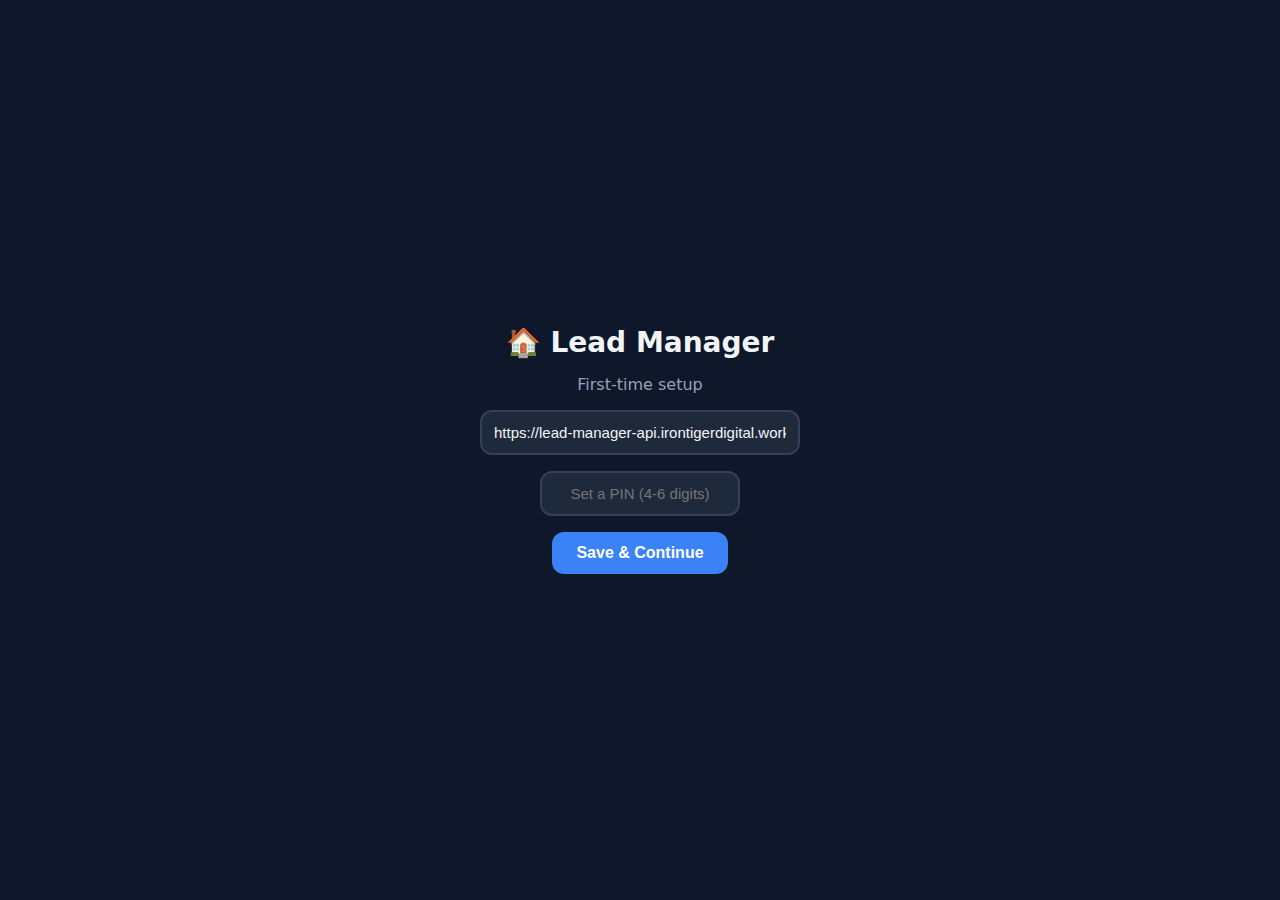
<file: docs/index.html>
<!DOCTYPE html>
<html lang="en">
<head>
  <meta charset="UTF-8">
  <meta name="viewport" content="width=device-width, initial-scale=1.0, user-scalable=no">
  <meta name="theme-color" content="#0f172a">
  <meta name="apple-mobile-web-app-capable" content="yes">
  <meta name="apple-mobile-web-app-status-bar-style" content="black-translucent">
  <title>Lead Manager</title>
  <link rel="manifest" href="manifest.json">
  <link rel="icon" href="icons/icon-192.png">
  <link rel="apple-touch-icon" href="icons/icon-192.png">
  <link rel="stylesheet" href="css/styles.css">
</head>
<body>
  <!-- Auth Screen -->
  <div id="auth-screen" class="screen active">
    <div class="auth-container">
      <h1>🏠 Lead Manager</h1>
      <p>Enter your PIN to continue</p>
      <input type="password" id="pin-input" maxlength="6" placeholder="••••••" inputmode="numeric" autocomplete="off">
      <button id="pin-submit" class="btn-primary">Unlock</button>
      <p id="auth-error" class="error hidden">Invalid PIN</p>
    </div>
  </div>

  <!-- Main App -->
  <div id="app-screen" class="screen">
    <!-- Header -->
    <header id="app-header">
      <h1 id="current-biz-name">Lead Manager</h1>
      <div class="header-actions">
        <button id="btn-refresh" class="icon-btn" title="Refresh">↻</button>
        <button id="btn-stats" class="icon-btn" title="Portfolio Stats">📊</button>
        <button id="btn-notifications" class="icon-btn" title="Notifications">🔔</button>
        <button id="btn-logout" class="icon-btn" title="Logout">🔒</button>
      </div>
    </header>

    <!-- Business Tabs -->
    <nav id="biz-tabs"></nav>

    <!-- Content Area -->
    <main id="content">
      <div id="loading" class="hidden">
        <div class="spinner"></div>
      </div>

      <!-- Spam indicator -->
      <div id="spam-badge" class="spam-badge hidden"></div>

      <!-- Conversation List -->
      <div id="conversation-list"></div>

      <!-- Conversation Detail (hidden by default) -->
      <div id="conversation-detail" class="hidden">
        <div id="detail-header">
          <button id="btn-back" class="icon-btn">←</button>
          <span id="detail-contact"></span>
          <button id="btn-call" class="icon-btn" title="Call">📞</button>
        </div>
        <div id="messages-container"></div>
        <div id="compose-bar">
          <input type="text" id="msg-input" placeholder="Type a message…" autocomplete="off">
          <button id="btn-send" class="btn-primary">Send</button>
        </div>
      </div>
    </main>
  </div>

  <!-- Stats Overlay -->
  <div id="stats-overlay" class="modal hidden">
    <div class="stats-panel">
      <div class="stats-header">
        <h2>Portfolio Stats</h2>
        <div class="stats-header-actions">
          <button id="stats-refresh" class="icon-btn" title="Refresh">↻</button>
          <button id="stats-close" class="icon-btn" title="Close">✕</button>
        </div>
      </div>
      <div id="stats-summary" class="stats-summary"></div>
      <div id="stats-grid" class="stats-grid">
        <div class="spinner"></div>
      </div>
    </div>
  </div>

  <!-- Toast -->
  <div id="toast" class="hidden"></div>

  <!-- Call Modal -->
  <div id="call-modal" class="modal hidden">
    <div class="modal-content">
      <h3>Call Customer</h3>
      <p id="call-modal-info"></p>
      <p class="small">Twilio will call your phone first, then connect you to the customer. Business caller ID will be shown.</p>
      <div class="modal-actions">
        <button id="call-cancel" class="btn-secondary">Cancel</button>
        <button id="call-confirm" class="btn-primary">Call Now</button>
      </div>
    </div>
  </div>

  <script src="js/twilio.js"></script>
  <script src="js/push.js"></script>
  <script src="js/app.js"></script>
</body>
</html>
</file>
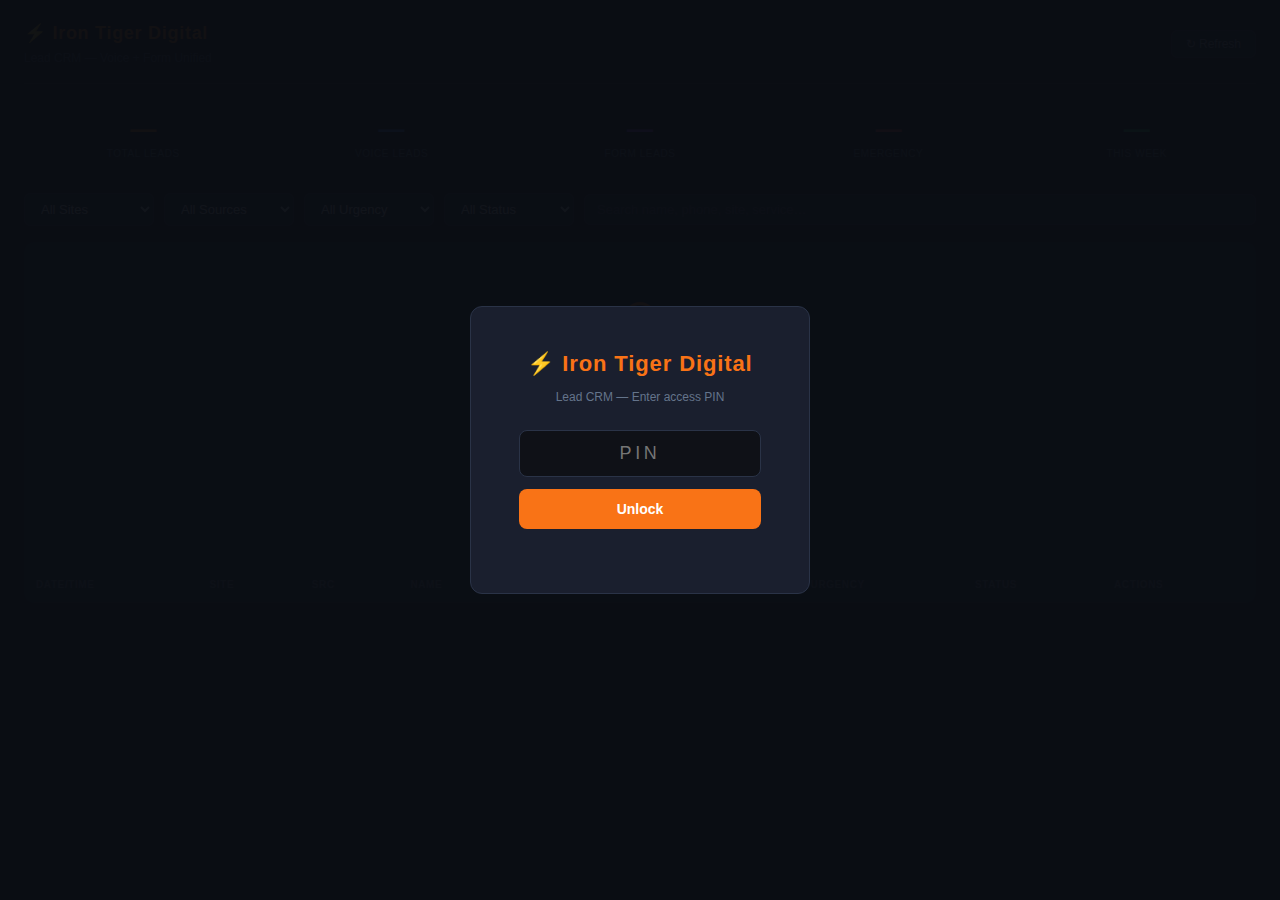
<file: docs/leads.html>
<!DOCTYPE html>
<html lang="en">
<head>
<meta charset="UTF-8">
<meta name="viewport" content="width=device-width,initial-scale=1">
<title>Iron Tiger — Lead CRM</title>
<style>
*{box-sizing:border-box;margin:0;padding:0}
body{font-family:-apple-system,BlinkMacSystemFont,'Segoe UI',sans-serif;background:#0a0d14;color:#e2e8f0;font-size:14px;line-height:1.5;min-height:100vh}

/* PIN overlay */
#pin-overlay{position:fixed;inset:0;background:rgba(10,13,20,.97);display:flex;align-items:center;justify-content:center;z-index:1000}
#pin-overlay.hidden{display:none}
.pin-box{background:#1a1f2e;border-radius:12px;padding:40px 48px;text-align:center;width:340px;border:1px solid #2a3347}
.pin-logo{font-size:22px;font-weight:800;color:#f97316;letter-spacing:.04em;margin-bottom:8px}
.pin-sub{font-size:12px;color:#64748b;margin-bottom:24px}
.pin-box input{width:100%;background:#0f1117;border:1px solid #2a3347;border-radius:8px;padding:12px 16px;color:#e2e8f0;font-size:18px;letter-spacing:.2em;text-align:center;outline:none;margin-bottom:12px}
.pin-box input:focus{border-color:#f97316}
.pin-box button{width:100%;background:#f97316;color:#fff;border:none;border-radius:8px;padding:12px;font-size:14px;font-weight:700;cursor:pointer}
.pin-box button:hover{background:#ea6c0c}
.pin-error{font-size:12px;color:#ef4444;margin-top:8px;min-height:16px}

/* Layout */
.wrap{max-width:1400px;margin:0 auto;padding:20px 24px}
.header{display:flex;align-items:center;justify-content:space-between;border-bottom:1px solid #1e2330;padding-bottom:16px;margin-bottom:20px;flex-wrap:wrap;gap:12px}
.logo{font-size:18px;font-weight:800;color:#f97316;letter-spacing:.04em}
.header-right{display:flex;align-items:center;gap:12px}
.refresh-btn{background:#1a1f2e;border:1px solid #2a3347;border-radius:6px;padding:6px 14px;color:#94a3b8;font-size:12px;cursor:pointer}
.refresh-btn:hover{border-color:#f97316;color:#f97316}
.last-refresh{font-size:11px;color:#475569}

/* Stats bar */
.stats-bar{display:grid;grid-template-columns:repeat(5,1fr);gap:10px;margin-bottom:20px}
.stat{background:#0f1117;border-radius:8px;padding:12px 14px;text-align:center}
.stat-val{font-size:26px;font-weight:800;line-height:1}
.stat-label{font-size:10px;color:#64748b;text-transform:uppercase;letter-spacing:.06em;margin-top:4px}
.v-orange{color:#f97316}
.v-blue{color:#3b82f6}
.v-purple{color:#a855f7}
.v-red{color:#ef4444}
.v-green{color:#22c55e}

/* Filters */
.filter-row{display:flex;flex-wrap:wrap;gap:10px;margin-bottom:16px;align-items:center}
.filter-row select,.filter-row input{background:#1a1f2e;border:1px solid #2a3347;border-radius:6px;padding:7px 12px;color:#e2e8f0;font-size:13px;outline:none;min-width:130px}
.filter-row select:focus,.filter-row input:focus{border-color:#f97316}
.filter-row input{flex:1;min-width:200px}
.filter-row input::placeholder{color:#475569}

/* Table */
.table-wrap{overflow-x:auto;border-radius:10px;background:#1a1f2e}
table{width:100%;border-collapse:collapse;font-size:13px;min-width:900px}
thead th{font-size:10px;text-transform:uppercase;letter-spacing:.06em;color:#64748b;padding:10px 12px;text-align:left;border-bottom:1px solid #1e2330;white-space:nowrap;user-select:none;cursor:pointer}
thead th:hover{color:#94a3b8}
thead th.sort-asc::after{content:' ↑'}
thead th.sort-desc::after{content:' ↓'}
tbody tr{cursor:pointer;transition:background .12s}
tbody tr:hover{background:#1e2535}
tbody tr.selected{background:#1e2a40;border-left:2px solid #f97316}
tbody td{padding:9px 12px;border-bottom:1px solid #111827;vertical-align:middle}
tbody tr:last-child td{border-bottom:none}

/* Badges */
.badge{display:inline-flex;align-items:center;gap:4px;font-size:10px;font-weight:700;padding:3px 8px;border-radius:4px;text-transform:uppercase;letter-spacing:.04em}
.badge-voice{background:#1d3a6b;color:#93c5fd}
.badge-form{background:#3b1d6b;color:#c4b5fd}
.badge-both{background:#1d4a3b;color:#6ee7b7}

.urgency-pill{display:inline-block;font-size:10px;font-weight:700;padding:3px 8px;border-radius:12px;text-transform:uppercase;letter-spacing:.03em}
.u-emergency{background:#4c1d1d;color:#fca5a5}
.u-same{background:#4c3a1d;color:#fcd34d}
.u-scheduled{background:#1d2d4c;color:#93c5fd}
.u-unknown{background:#1e2330;color:#64748b}

.status-select{background:#0f1117;border:1px solid #2a3347;border-radius:4px;color:#e2e8f0;font-size:11px;padding:4px 8px;cursor:pointer}
.status-select:focus{outline:none;border-color:#f97316}
.status-new{color:#f97316}
.status-contacted{color:#3b82f6}
.status-qualified{color:#22c55e}
.status-closed{color:#a855f7}
.status-junk{color:#475569}

/* Detail panel */
#detail-panel{position:fixed;top:0;right:-520px;width:500px;height:100vh;background:#1a1f2e;border-left:1px solid #2a3347;overflow-y:auto;transition:right .25s ease;z-index:500;display:flex;flex-direction:column}
#detail-panel.open{right:0}
.detail-header{padding:20px 20px 16px;border-bottom:1px solid #1e2330;display:flex;align-items:center;justify-content:space-between;flex-shrink:0}
.detail-title{font-size:15px;font-weight:700;color:#e2e8f0}
.detail-close{background:none;border:none;color:#64748b;font-size:20px;cursor:pointer;padding:4px 8px;border-radius:4px}
.detail-close:hover{color:#e2e8f0;background:#2a3347}
.detail-body{padding:20px;flex:1;overflow-y:auto}
.detail-section{margin-bottom:20px}
.detail-section-title{font-size:10px;text-transform:uppercase;letter-spacing:.08em;color:#64748b;margin-bottom:8px;font-weight:700}
.detail-row{display:flex;gap:8px;margin-bottom:6px;font-size:13px}
.detail-label{color:#64748b;flex-shrink:0;width:80px;font-size:12px}
.detail-value{color:#e2e8f0;word-break:break-word}
.detail-actions{display:flex;flex-wrap:wrap;gap:8px;padding:16px 20px;border-top:1px solid #1e2330;flex-shrink:0}
.action-btn{background:#1e2535;border:1px solid #2a3347;color:#94a3b8;border-radius:6px;padding:8px 14px;font-size:12px;font-weight:600;cursor:pointer;transition:all .12s}
.action-btn:hover{border-color:#f97316;color:#f97316}
.action-btn.primary{background:#f97316;border-color:#f97316;color:#fff}
.action-btn.primary:hover{background:#ea6c0c}

/* Recording player */
.audio-player{width:100%;margin-top:8px;accent-color:#f97316;height:36px}
audio::-webkit-media-controls-panel{background:#0f1117}

/* Transcript */
.transcript{background:#0f1117;border-radius:8px;padding:14px;font-size:12px;line-height:1.7;max-height:300px;overflow-y:auto;white-space:pre-wrap;word-break:break-word}
.transcript .speaker-agent{color:#f97316;font-weight:700}
.transcript .speaker-user{color:#93c5fd;font-weight:700}
.transcript-block{margin-bottom:8px}

/* Loading / empty states */
.loading{text-align:center;padding:60px 20px;color:#475569}
.spinner{width:32px;height:32px;border:3px solid #1e2330;border-top-color:#f97316;border-radius:50%;animation:spin .8s linear infinite;margin:0 auto 12px}
@keyframes spin{to{transform:rotate(360deg)}}
.empty{text-align:center;padding:60px 20px;color:#475569;font-size:13px}

/* Toast */
#toast{position:fixed;bottom:24px;right:24px;background:#1a1f2e;border:1px solid #2a3347;border-radius:8px;padding:12px 18px;font-size:13px;color:#e2e8f0;z-index:2000;opacity:0;transform:translateY(8px);transition:all .2s;pointer-events:none}
#toast.show{opacity:1;transform:translateY(0)}
#toast.success{border-color:#22c55e;color:#22c55e}
#toast.error{border-color:#ef4444;color:#ef4444}

/* Mobile card view */
@media(max-width:768px){
  .stats-bar{grid-template-columns:repeat(3,1fr)}
  .stats-bar .stat:nth-child(4),.stats-bar .stat:nth-child(5){grid-column:span 1}
  #detail-panel{width:100%;right:-100%}
  .filter-row select{min-width:100px}
  table{min-width:700px}
}
@media(max-width:480px){
  .stats-bar{grid-template-columns:1fr 1fr}
  .wrap{padding:12px 16px}
}
</style>
</head>
<body>

<!-- PIN overlay -->
<div id="pin-overlay">
  <div class="pin-box">
    <div class="pin-logo">⚡ Iron Tiger Digital</div>
    <div class="pin-sub">Lead CRM — Enter access PIN</div>
    <input type="password" id="pin-input" placeholder="PIN" maxlength="20" autocomplete="current-password">
    <button id="pin-submit">Unlock</button>
    <div class="pin-error" id="pin-error"></div>
  </div>
</div>

<!-- Main UI -->
<div class="wrap">
  <div class="header">
    <div>
      <div class="logo">⚡ Iron Tiger Digital</div>
      <div style="font-size:12px;color:#475569;margin-top:2px">Lead CRM — Voice + Form Unified</div>
    </div>
    <div class="header-right">
      <span class="last-refresh" id="last-refresh"></span>
      <button class="refresh-btn" id="refresh-btn">↻ Refresh</button>
    </div>
  </div>

  <!-- Stats -->
  <div class="stats-bar" id="stats-bar">
    <div class="stat"><div class="stat-val v-orange" id="s-total">—</div><div class="stat-label">Total Leads</div></div>
    <div class="stat"><div class="stat-val v-blue" id="s-voice">—</div><div class="stat-label">Voice Leads</div></div>
    <div class="stat"><div class="stat-val v-purple" id="s-form">—</div><div class="stat-label">Form Leads</div></div>
    <div class="stat"><div class="stat-val v-red" id="s-emergency">—</div><div class="stat-label">Emergency</div></div>
    <div class="stat"><div class="stat-val v-green" id="s-week">—</div><div class="stat-label">This Week</div></div>
  </div>

  <!-- Filters -->
  <div class="filter-row">
    <select id="f-site"><option value="">All Sites</option></select>
    <select id="f-source">
      <option value="">All Sources</option>
      <option value="voice">Voice</option>
      <option value="form">Form</option>
      <option value="voice+form">Merged</option>
    </select>
    <select id="f-urgency">
      <option value="">All Urgency</option>
      <option value="emergency">Emergency</option>
      <option value="same">Same-Day</option>
      <option value="scheduled">Scheduled</option>
    </select>
    <select id="f-status">
      <option value="">All Status</option>
      <option value="new">New</option>
      <option value="contacted">Contacted</option>
      <option value="qualified">Qualified</option>
      <option value="closed">Closed</option>
      <option value="junk">Junk</option>
    </select>
    <input type="search" id="f-search" placeholder="Search name, phone, site, service…">
  </div>

  <!-- Table -->
  <div class="table-wrap">
    <div class="loading" id="loading-state">
      <div class="spinner"></div>
      Loading leads…
    </div>
    <div class="empty hidden" id="empty-state">No leads match your filters.</div>
    <table id="leads-table" class="hidden">
      <thead>
        <tr>
          <th data-col="timestamp">Date/Time</th>
          <th data-col="site">Site</th>
          <th data-col="source">Src</th>
          <th data-col="name">Name</th>
          <th data-col="phone">Phone</th>
          <th data-col="service">Service</th>
          <th data-col="urgency">Urgency</th>
          <th data-col="status">Status</th>
          <th>Actions</th>
        </tr>
      </thead>
      <tbody id="leads-tbody"></tbody>
    </table>
  </div>
</div>

<!-- Detail panel -->
<div id="detail-panel">
  <div class="detail-header">
    <div class="detail-title" id="detail-name">Lead Detail</div>
    <button class="detail-close" id="detail-close">✕</button>
  </div>
  <div class="detail-body" id="detail-body"></div>
  <div class="detail-actions" id="detail-actions"></div>
</div>

<!-- Toast -->
<div id="toast"></div>

<script>
// ─── State ─────────────────────────────────────────────────────────────────
const API = 'https://lead-manager-api.irontigerdigital.workers.dev';
let PIN = sessionStorage.getItem('crm_pin') || '';
let allLeads = [];
let sortCol = 'timestamp';
let sortDir = 'desc';
let selectedId = null;
let refreshTimer = null;

// ─── PIN Auth ───────────────────────────────────────────────────────────────
const pinOverlay = document.getElementById('pin-overlay');
const pinInput   = document.getElementById('pin-input');
const pinSubmit  = document.getElementById('pin-submit');
const pinError   = document.getElementById('pin-error');

function tryPin(pin) {
  PIN = pin;
  sessionStorage.setItem('crm_pin', pin);
  pinError.textContent = '';
  loadLeads();
}

pinSubmit.addEventListener('click', () => {
  const val = pinInput.value.trim();
  if (!val) { pinError.textContent = 'Enter a PIN.'; return; }
  tryPin(val);
});
pinInput.addEventListener('keydown', e => { if (e.key === 'Enter') pinSubmit.click(); });

if (PIN) {
  pinOverlay.classList.add('hidden');
  loadLeads();
} else {
  pinOverlay.classList.remove('hidden');
}

// ─── Fetch leads ────────────────────────────────────────────────────────────
async function loadLeads() {
  setLoading(true);
  try {
    const res = await fetch(`${API}/api/leads?pin=${encodeURIComponent(PIN)}`);
    if (res.status === 401) {
      pinError.textContent = 'Wrong PIN — try again.';
      pinOverlay.classList.remove('hidden');
      sessionStorage.removeItem('crm_pin');
      PIN = '';
      setLoading(false);
      return;
    }
    const data = await res.json();
    pinOverlay.classList.add('hidden');
    allLeads = data.leads || [];
    buildSiteFilter();
    updateStats();
    renderTable();
    document.getElementById('last-refresh').textContent =
      'Updated ' + new Date().toLocaleTimeString('en-US', {hour:'numeric',minute:'2-digit'});
  } catch(e) {
    showToast('Fetch error: ' + e.message, 'error');
    setLoading(false);
  }
}

function setLoading(on) {
  document.getElementById('loading-state').classList.toggle('hidden', !on);
  document.getElementById('leads-table').classList.toggle('hidden', on);
  document.getElementById('empty-state').classList.add('hidden');
}

// ─── Stats ──────────────────────────────────────────────────────────────────
function updateStats() {
  const now = Date.now();
  const weekAgo = now - 7*24*60*60*1000;
  const voice = allLeads.filter(l => l.source === 'voice' || l.source === 'voice+form').length;
  const form  = allLeads.filter(l => l.source === 'form'  || l.source === 'voice+form').length;
  const emerg = allLeads.filter(l => urgencyClass(l.urgency) === 'emergency').length;
  const week  = allLeads.filter(l => new Date(l.timestamp).getTime() >= weekAgo).length;

  document.getElementById('s-total').textContent     = allLeads.length;
  document.getElementById('s-voice').textContent     = voice;
  document.getElementById('s-form').textContent      = form;
  document.getElementById('s-emergency').textContent = emerg;
  document.getElementById('s-week').textContent      = week;
}

// ─── Site filter options ─────────────────────────────────────────────────────
function buildSiteFilter() {
  const sites = [...new Set(allLeads.map(l => l.site).filter(Boolean))].sort();
  const sel = document.getElementById('f-site');
  const cur = sel.value;
  sel.innerHTML = '<option value="">All Sites</option>' +
    sites.map(s => `<option value="${esc(s)}"${s===cur?' selected':''}>${esc(s)}</option>`).join('');
}

// ─── Filter & sort ──────────────────────────────────────────────────────────
function getFiltered() {
  const site   = document.getElementById('f-site').value.toLowerCase();
  const source = document.getElementById('f-source').value.toLowerCase();
  const urgency = document.getElementById('f-urgency').value.toLowerCase();
  const status = document.getElementById('f-status').value.toLowerCase();
  const q      = document.getElementById('f-search').value.toLowerCase();

  return allLeads.filter(l => {
    if (site   && (l.site   || '').toLowerCase() !== site)   return false;
    if (source && !l.source.includes(source))                return false;
    if (status && l.status !== status)                       return false;
    if (urgency) {
      const uc = urgencyClass(l.urgency);
      if (urgency === 'emergency' && uc !== 'emergency')     return false;
      if (urgency === 'same'      && uc !== 'same')          return false;
      if (urgency === 'scheduled' && uc !== 'scheduled')     return false;
    }
    if (q) {
      const hay = [l.name,l.phone,l.site,l.service,l.address,l.summary].join(' ').toLowerCase();
      if (!hay.includes(q)) return false;
    }
    return true;
  }).sort((a,b) => {
    let av = a[sortCol] || '', bv = b[sortCol] || '';
    if (sortCol === 'timestamp') { av = new Date(av); bv = new Date(bv); }
    else { av = String(av).toLowerCase(); bv = String(bv).toLowerCase(); }
    if (av < bv) return sortDir === 'asc' ? -1 : 1;
    if (av > bv) return sortDir === 'asc' ?  1 : -1;
    return 0;
  });
}

// ─── Render table ────────────────────────────────────────────────────────────
function renderTable() {
  const leads = getFiltered();
  const tbody = document.getElementById('leads-tbody');
  const table = document.getElementById('leads-table');
  const empty = document.getElementById('empty-state');
  const loading = document.getElementById('loading-state');

  loading.classList.add('hidden');

  if (!leads.length) {
    table.classList.add('hidden');
    empty.classList.remove('hidden');
    return;
  }
  empty.classList.add('hidden');
  table.classList.remove('hidden');

  tbody.innerHTML = leads.map(l => {
    const ts = fmtDate(l.timestamp);
    const src = sourceBadge(l.source);
    const urg = urgencyPill(l.urgency);
    const statusOpts = ['new','contacted','qualified','closed','junk'].map(s =>
      `<option value="${s}"${l.status===s?' selected':''}>${cap(s)}</option>`
    ).join('');
    const selected = selectedId === l.id ? ' selected' : '';
    return `<tr data-id="${esc(l.id)}"${selected}>
      <td style="color:#64748b;font-size:12px;white-space:nowrap">${ts}</td>
      <td style="max-width:140px;overflow:hidden;text-overflow:ellipsis;white-space:nowrap;color:#94a3b8" title="${esc(l.site)}">${esc(l.site||'—')}</td>
      <td>${src}</td>
      <td style="font-weight:600">${esc(l.name||'Unknown')}</td>
      <td style="font-size:12px;color:#94a3b8">${fmtPhone(l.phone)}</td>
      <td style="max-width:140px;overflow:hidden;text-overflow:ellipsis;white-space:nowrap;color:#94a3b8" title="${esc(l.service)}">${esc(l.service||'—')}</td>
      <td>${urg}</td>
      <td>
        <select class="status-select status-${l.status||'new'}" data-id="${esc(l.id)}"
          onclick="event.stopPropagation()" onchange="changeStatus(this)">
          ${statusOpts}
        </select>
      </td>
      <td onclick="event.stopPropagation()">
        ${l.phone ? `<a href="tel:${esc(l.phone)}" style="color:#f97316;font-size:11px;text-decoration:none" title="Call">📞</a>` : ''}
        ${l.recording_url ? ` <span style="cursor:pointer;font-size:11px;color:#3b82f6" onclick="openDetail('${esc(l.id)}')" title="Has recording">🎙</span>` : ''}
      </td>
    </tr>`;
  }).join('');

  // Row click → open detail
  tbody.querySelectorAll('tr').forEach(row => {
    row.addEventListener('click', () => openDetail(row.dataset.id));
  });

  // Sort header highlights
  document.querySelectorAll('thead th[data-col]').forEach(th => {
    th.classList.remove('sort-asc','sort-desc');
    if (th.dataset.col === sortCol) th.classList.add(sortDir==='asc'?'sort-asc':'sort-desc');
  });
}

// ─── Sort header clicks ───────────────────────────────────────────────────────
document.querySelectorAll('thead th[data-col]').forEach(th => {
  th.addEventListener('click', () => {
    const col = th.dataset.col;
    if (sortCol === col) sortDir = sortDir === 'asc' ? 'desc' : 'asc';
    else { sortCol = col; sortDir = 'desc'; }
    renderTable();
  });
});

// ─── Filter listeners ────────────────────────────────────────────────────────
['f-site','f-source','f-urgency','f-status','f-search'].forEach(id => {
  document.getElementById(id).addEventListener('input', () => renderTable());
});

// ─── Status update ──────────────────────────────────────────────────────────
async function changeStatus(sel) {
  const id     = sel.dataset.id;
  const status = sel.value;
  sel.className = `status-select status-${status}`;
  try {
    const res = await fetch(`${API}/api/leads/${encodeURIComponent(id)}/status?pin=${encodeURIComponent(PIN)}`, {
      method: 'POST',
      headers: {'Content-Type':'application/json'},
      body: JSON.stringify({ status })
    });
    if (!res.ok) throw new Error('Server error');
    // Update local state
    const lead = allLeads.find(l => l.id === id);
    if (lead) lead.status = status;
    showToast('Status updated → ' + cap(status), 'success');
    updateStats();
  } catch(e) {
    showToast('Update failed: ' + e.message, 'error');
  }
}

// ─── Detail panel ────────────────────────────────────────────────────────────
async function openDetail(id) {
  selectedId = id;
  renderTable();
  const panel = document.getElementById('detail-panel');
  const body  = document.getElementById('detail-body');
  const name  = document.getElementById('detail-name');
  const acts  = document.getElementById('detail-actions');
  panel.classList.add('open');

  // Find in local state first
  let lead = allLeads.find(l => l.id === id);

  // If voice lead without transcript, fetch detail
  if (lead && lead.source !== 'form' && !lead.transcript) {
    try {
      const res = await fetch(`${API}/api/leads/${encodeURIComponent(id)}?pin=${encodeURIComponent(PIN)}`);
      if (res.ok) { const d = await res.json(); lead = { ...lead, ...d }; }
    } catch(e) {}
  }

  if (!lead) { body.innerHTML = '<div class="empty">Lead not found.</div>'; return; }

  name.textContent = lead.name || 'Lead Detail';

  const mapUrl = lead.address
    ? `https://www.google.com/maps/search/${encodeURIComponent(lead.address)}`
    : null;

  const rows = [
    ['Site',     lead.site],
    ['Source',   lead.source],
    ['Phone',    lead.phone ? `<a href="tel:${esc(lead.phone)}" style="color:#f97316">${fmtPhone(lead.phone)}</a>` : null],
    ['Email',    lead.email ? `<a href="mailto:${esc(lead.email)}" style="color:#f97316">${esc(lead.email)}</a>` : null],
    ['Address',  lead.address ? (mapUrl ? `<a href="${mapUrl}" target="_blank" style="color:#f97316">${esc(lead.address)}</a>` : esc(lead.address)) : null],
    ['Service',  lead.service],
    ['Urgency',  lead.urgency ? urgencyPill(lead.urgency) : null],
    ['Quality',  lead.lead_quality || null],
    ['Status',   lead.status ? `<span class="status-${lead.status}" style="font-weight:700">${cap(lead.status)}</span>` : null],
    ['Time',     fmtDateFull(lead.timestamp)],
  ].filter(([,v]) => v);

  let html = `<div class="detail-section">
    <div class="detail-section-title">Contact Info</div>
    ${rows.map(([label,val]) => `<div class="detail-row"><div class="detail-label">${label}</div><div class="detail-value">${val}</div></div>`).join('')}
  </div>`;

  if (lead.summary) {
    html += `<div class="detail-section">
      <div class="detail-section-title">Summary</div>
      <div style="font-size:13px;color:#94a3b8;line-height:1.6">${esc(lead.summary)}</div>
    </div>`;
  }

  if (lead.recording_url) {
    html += `<div class="detail-section">
      <div class="detail-section-title">Recording</div>
      <audio class="audio-player" controls preload="none" src="${esc(lead.recording_url)}"></audio>
    </div>`;
  }

  if (lead.transcript) {
    html += `<div class="detail-section">
      <div class="detail-section-title">Transcript</div>
      <div class="transcript">${formatTranscript(lead.transcript)}</div>
    </div>`;
  }

  body.innerHTML = html;

  // Actions
  const actionBtns = [];
  if (lead.phone) {
    actionBtns.push(`<button class="action-btn" onclick="copyPhone('${esc(lead.phone)}')">📋 Copy Phone</button>`);
    actionBtns.push(`<a href="tel:${esc(lead.phone)}" class="action-btn" style="text-decoration:none">📞 Call</a>`);
  }
  if (mapUrl) {
    actionBtns.push(`<a href="${mapUrl}" target="_blank" class="action-btn" style="text-decoration:none">📍 Map</a>`);
  }
  actionBtns.push(`<button class="action-btn primary" onclick="quickStatus('${esc(id)}','contacted')">✓ Mark Contacted</button>`);

  acts.innerHTML = actionBtns.join('');
}

document.getElementById('detail-close').addEventListener('click', () => {
  document.getElementById('detail-panel').classList.remove('open');
  selectedId = null;
  renderTable();
});

async function quickStatus(id, status) {
  const sel = document.querySelector(`select.status-select[data-id="${id}"]`);
  if (sel) { sel.value = status; await changeStatus(sel); }
  else {
    try {
      await fetch(`${API}/api/leads/${encodeURIComponent(id)}/status?pin=${encodeURIComponent(PIN)}`, {
        method:'POST', headers:{'Content-Type':'application/json'},
        body: JSON.stringify({ status })
      });
      const lead = allLeads.find(l => l.id === id);
      if (lead) lead.status = status;
      showToast('Marked as ' + cap(status), 'success');
      renderTable();
    } catch(e) { showToast('Failed: ' + e.message, 'error'); }
  }
}

function copyPhone(phone) {
  navigator.clipboard.writeText(phone).then(() => showToast('Phone copied!', 'success'));
}

// ─── Helpers ─────────────────────────────────────────────────────────────────
function esc(s) { return String(s||'').replace(/&/g,'&amp;').replace(/</g,'&lt;').replace(/>/g,'&gt;').replace(/"/g,'&quot;'); }
function cap(s) { return s ? s[0].toUpperCase() + s.slice(1) : ''; }

function fmtPhone(p) {
  if (!p) return '—';
  const d = p.replace(/\D/g,'');
  if (d.length === 11) return `(${d.slice(1,4)}) ${d.slice(4,7)}-${d.slice(7)}`;
  if (d.length === 10) return `(${d.slice(0,3)}) ${d.slice(3,6)}-${d.slice(6)}`;
  return p;
}

function fmtDate(ts) {
  if (!ts) return '—';
  const d = new Date(ts);
  const now = new Date();
  const diffMs = now - d;
  const diffH  = diffMs / 3600000;
  if (diffH < 24) {
    return d.toLocaleTimeString('en-US',{hour:'numeric',minute:'2-digit',hour12:true}) + ' today';
  }
  if (diffH < 48) return 'Yesterday ' + d.toLocaleTimeString('en-US',{hour:'numeric',minute:'2-digit',hour12:true});
  return d.toLocaleDateString('en-US',{month:'short',day:'numeric'}) + ' ' +
    d.toLocaleTimeString('en-US',{hour:'numeric',minute:'2-digit',hour12:true});
}

function fmtDateFull(ts) {
  if (!ts) return '—';
  return new Date(ts).toLocaleString('en-US',{
    month:'short',day:'numeric',year:'numeric',
    hour:'numeric',minute:'2-digit',hour12:true,timeZoneName:'short'
  });
}

function urgencyClass(u) {
  if (!u) return 'unknown';
  const l = u.toLowerCase();
  if (l.includes('emergency') || l.includes('urgent') || l.includes('asap')) return 'emergency';
  if (l.includes('same') || l.includes('today') || l.includes('soon')) return 'same';
  if (l.includes('schedule') || l.includes('flexible') || l.includes('whenever')) return 'scheduled';
  return 'unknown';
}

function urgencyPill(u) {
  const cls = urgencyClass(u);
  const clsMap = {emergency:'u-emergency',same:'u-same',scheduled:'u-scheduled',unknown:'u-unknown'};
  const label = u || 'Unknown';
  return `<span class="urgency-pill ${clsMap[cls]}">${esc(label)}</span>`;
}

function sourceBadge(s) {
  if (s === 'voice')      return '<span class="badge badge-voice">📞 Voice</span>';
  if (s === 'form')       return '<span class="badge badge-form">📝 Form</span>';
  if (s === 'voice+form') return '<span class="badge badge-both">🔀 Both</span>';
  return `<span class="badge">${esc(s)}</span>`;
}

function formatTranscript(t) {
  if (!t) return '';
  // If it's an array of utterances [{role, content}]
  if (Array.isArray(t)) {
    return t.map(u => {
      const role = (u.role || u.speaker || 'unknown').toLowerCase();
      const cls  = role === 'agent' ? 'speaker-agent' : 'speaker-user';
      return `<div class="transcript-block"><span class="${cls}">${cap(role)}:</span> ${esc(u.content || u.text || '')}</div>`;
    }).join('');
  }
  // Plain text — try to detect speaker labels like "Agent:" or "User:"
  return esc(String(t))
    .replace(/\b(Agent|Sarah):\s*/g, '<span class="speaker-agent">$1:</span> ')
    .replace(/\b(User|Caller|Customer):\s*/g, '<span class="speaker-user">$1:</span> ');
}

// ─── Toast ───────────────────────────────────────────────────────────────────
let toastTimer;
function showToast(msg, type='') {
  const t = document.getElementById('toast');
  t.textContent = msg;
  t.className = 'show' + (type ? ' ' + type : '');
  clearTimeout(toastTimer);
  toastTimer = setTimeout(() => { t.className = ''; }, 3000);
}

// ─── Auto-refresh ────────────────────────────────────────────────────────────
document.getElementById('refresh-btn').addEventListener('click', () => {
  if (PIN) loadLeads();
});

function scheduleRefresh() {
  clearTimeout(refreshTimer);
  refreshTimer = setTimeout(() => { if (PIN) { loadLeads(); scheduleRefresh(); } }, 60000);
}
scheduleRefresh();
</script>
</body>
</html>
</file>
<file: docs/css/styles.css>
/* === Reset & Base === */
*, *::before, *::after { box-sizing: border-box; margin: 0; padding: 0; }

:root {
  --bg: #0f172a;
  --bg2: #1e293b;
  --bg3: #334155;
  --text: #f1f5f9;
  --text2: #94a3b8;
  --accent: #3b82f6;
  --green: #22c55e;
  --red: #ef4444;
  --orange: #f97316;
  --radius: 12px;
  --safe-bottom: env(safe-area-inset-bottom, 0px);
}

html, body {
  height: 100%;
  font-family: -apple-system, BlinkMacSystemFont, 'Segoe UI', system-ui, sans-serif;
  background: var(--bg);
  color: var(--text);
  overflow: hidden;
  -webkit-user-select: none;
  user-select: none;
}

.screen { display: none; height: 100%; flex-direction: column; }
.screen.active { display: flex; }

.hidden { display: none !important; }

/* === Auth === */
.auth-container {
  display: flex;
  flex-direction: column;
  align-items: center;
  justify-content: center;
  gap: 16px;
  height: 100%;
  padding: 24px;
}
.auth-container h1 { font-size: 28px; }
.auth-container p { color: var(--text2); }
#pin-input {
  width: 200px;
  padding: 14px;
  font-size: 24px;
  text-align: center;
  letter-spacing: 8px;
  background: var(--bg2);
  border: 2px solid var(--bg3);
  border-radius: var(--radius);
  color: var(--text);
  outline: none;
}
#pin-input:focus { border-color: var(--accent); }
.error { color: var(--red); font-size: 14px; }

/* === Buttons === */
.btn-primary {
  padding: 12px 24px;
  background: var(--accent);
  color: #fff;
  border: none;
  border-radius: var(--radius);
  font-size: 16px;
  font-weight: 600;
  cursor: pointer;
  transition: opacity .15s;
}
.btn-primary:active { opacity: .7; }
.btn-secondary {
  padding: 12px 24px;
  background: var(--bg3);
  color: var(--text);
  border: none;
  border-radius: var(--radius);
  font-size: 16px;
  cursor: pointer;
}
.icon-btn {
  background: none;
  border: none;
  font-size: 20px;
  cursor: pointer;
  padding: 8px;
  color: var(--text);
  line-height: 1;
}

/* === Header === */
#app-header {
  display: flex;
  align-items: center;
  justify-content: space-between;
  padding: 12px 16px;
  padding-top: max(12px, env(safe-area-inset-top));
  background: var(--bg2);
  border-bottom: 1px solid var(--bg3);
}
#app-header h1 { font-size: 18px; font-weight: 700; }
.header-actions { display: flex; gap: 4px; }

/* === Business Tabs === */
#biz-tabs {
  display: flex;
  overflow-x: auto;
  background: var(--bg2);
  border-bottom: 1px solid var(--bg3);
  scrollbar-width: none;
  -webkit-overflow-scrolling: touch;
}
#biz-tabs::-webkit-scrollbar { display: none; }

.biz-tab {
  flex: 0 0 auto;
  padding: 10px 16px;
  font-size: 13px;
  font-weight: 600;
  color: var(--text2);
  background: none;
  border: none;
  border-bottom: 3px solid transparent;
  cursor: pointer;
  white-space: nowrap;
  position: relative;
  transition: color .15s;
}
.biz-tab.active { color: var(--text); }
.biz-tab .badge {
  position: absolute;
  top: 4px;
  right: 4px;
  min-width: 18px;
  height: 18px;
  padding: 0 5px;
  background: var(--red);
  color: #fff;
  border-radius: 9px;
  font-size: 11px;
  font-weight: 700;
  display: flex;
  align-items: center;
  justify-content: center;
}

/* === Content === */
#content {
  flex: 1;
  overflow-y: auto;
  -webkit-overflow-scrolling: touch;
}

/* === Loading Spinner === */
.spinner {
  width: 32px;
  height: 32px;
  border: 3px solid var(--bg3);
  border-top-color: var(--accent);
  border-radius: 50%;
  animation: spin .7s linear infinite;
  margin: 40px auto;
}
@keyframes spin { to { transform: rotate(360deg); } }

/* === Conversation List === */
.conv-item {
  display: flex;
  align-items: center;
  gap: 12px;
  padding: 14px 16px;
  border-bottom: 1px solid var(--bg3);
  cursor: pointer;
  transition: background .1s;
}
.conv-item:active { background: var(--bg2); }
.conv-avatar {
  width: 44px;
  height: 44px;
  border-radius: 50%;
  display: flex;
  align-items: center;
  justify-content: center;
  font-size: 18px;
  font-weight: 700;
  flex-shrink: 0;
  color: #fff;
}
.conv-info { flex: 1; min-width: 0; }
.conv-name { font-weight: 600; font-size: 15px; }
.conv-preview {
  font-size: 13px;
  color: var(--text2);
  white-space: nowrap;
  overflow: hidden;
  text-overflow: ellipsis;
  margin-top: 2px;
}
.conv-meta {
  display: flex;
  flex-direction: column;
  align-items: flex-end;
  gap: 4px;
  flex-shrink: 0;
}
.conv-time { font-size: 12px; color: var(--text2); }
.conv-unread {
  min-width: 20px;
  height: 20px;
  padding: 0 6px;
  background: var(--accent);
  color: #fff;
  border-radius: 10px;
  font-size: 11px;
  font-weight: 700;
  display: flex;
  align-items: center;
  justify-content: center;
}
.conv-call-icon { font-size: 13px; margin-right: 4px; }

/* === Conversation Detail === */
#conversation-detail {
  display: flex;
  flex-direction: column;
  height: 100%;
}
#conversation-detail:not(.hidden) { display: flex; }

#detail-header {
  display: flex;
  align-items: center;
  gap: 8px;
  padding: 12px 16px;
  background: var(--bg2);
  border-bottom: 1px solid var(--bg3);
}
#detail-contact { flex: 1; font-weight: 600; font-size: 16px; }

#messages-container {
  flex: 1;
  overflow-y: auto;
  padding: 16px;
  display: flex;
  flex-direction: column;
  gap: 8px;
  -webkit-overflow-scrolling: touch;
}

.msg-bubble {
  max-width: 80%;
  padding: 10px 14px;
  border-radius: 16px;
  font-size: 15px;
  line-height: 1.4;
  word-wrap: break-word;
}
.msg-bubble.incoming {
  align-self: flex-start;
  background: var(--bg2);
  border-bottom-left-radius: 4px;
}
.msg-bubble.outgoing {
  align-self: flex-end;
  background: var(--accent);
  border-bottom-right-radius: 4px;
}
.msg-time {
  font-size: 11px;
  color: var(--text2);
  margin-top: 4px;
}
.msg-bubble.outgoing .msg-time { color: rgba(255,255,255,.6); }

.call-entry {
  display: flex;
  align-items: center;
  gap: 8px;
  padding: 8px 14px;
  background: var(--bg2);
  border-radius: 12px;
  align-self: center;
  font-size: 13px;
  color: var(--text2);
  cursor: pointer;
}
.call-entry:active { opacity: .7; }

/* === Compose Bar === */
#compose-bar {
  display: flex;
  gap: 8px;
  padding: 10px 16px;
  padding-bottom: max(10px, var(--safe-bottom));
  background: var(--bg2);
  border-top: 1px solid var(--bg3);
}
#msg-input {
  flex: 1;
  padding: 10px 14px;
  background: var(--bg3);
  border: none;
  border-radius: 20px;
  color: var(--text);
  font-size: 15px;
  outline: none;
}
#msg-input::placeholder { color: var(--text2); }
#compose-bar .btn-primary {
  padding: 10px 18px;
  border-radius: 20px;
  font-size: 15px;
}

/* === Toast === */
#toast {
  position: fixed;
  bottom: 80px;
  left: 50%;
  transform: translateX(-50%);
  padding: 10px 20px;
  background: var(--bg3);
  color: var(--text);
  border-radius: 20px;
  font-size: 14px;
  z-index: 1000;
  animation: fadeUp .3s ease;
}
@keyframes fadeUp { from { opacity: 0; transform: translateX(-50%) translateY(10px); } }

/* === Modal === */
.modal {
  position: fixed;
  inset: 0;
  background: rgba(0,0,0,.6);
  display: flex;
  align-items: center;
  justify-content: center;
  z-index: 999;
  padding: 24px;
}
.modal.hidden { display: none; }
.modal-content {
  background: var(--bg2);
  border-radius: var(--radius);
  padding: 24px;
  max-width: 360px;
  width: 100%;
}
.modal-content h3 { margin-bottom: 8px; }
.modal-content .small { font-size: 13px; color: var(--text2); margin-top: 8px; }
.modal-actions { display: flex; gap: 12px; margin-top: 20px; justify-content: flex-end; }

/* === Empty state === */
.empty-state {
  display: flex;
  flex-direction: column;
  align-items: center;
  justify-content: center;
  padding: 60px 24px;
  color: var(--text2);
  text-align: center;
  gap: 8px;
}
.empty-state .emoji { font-size: 48px; }

/* === Pull to refresh === */
#pull-indicator {
  text-align: center;
  padding: 12px;
  color: var(--text2);
  font-size: 13px;
  display: none;
}


/* Spam blocked badge */
.spam-badge {
  margin: 6px 12px 0;
  padding: 5px 10px;
  background: rgba(239, 68, 68, 0.12);
  border: 1px solid rgba(239, 68, 68, 0.3);
  border-radius: 6px;
  color: #f87171;
  font-size: 12px;
  font-weight: 600;
  text-align: center;
}
.spam-badge.hidden { display: none; }
</file>
